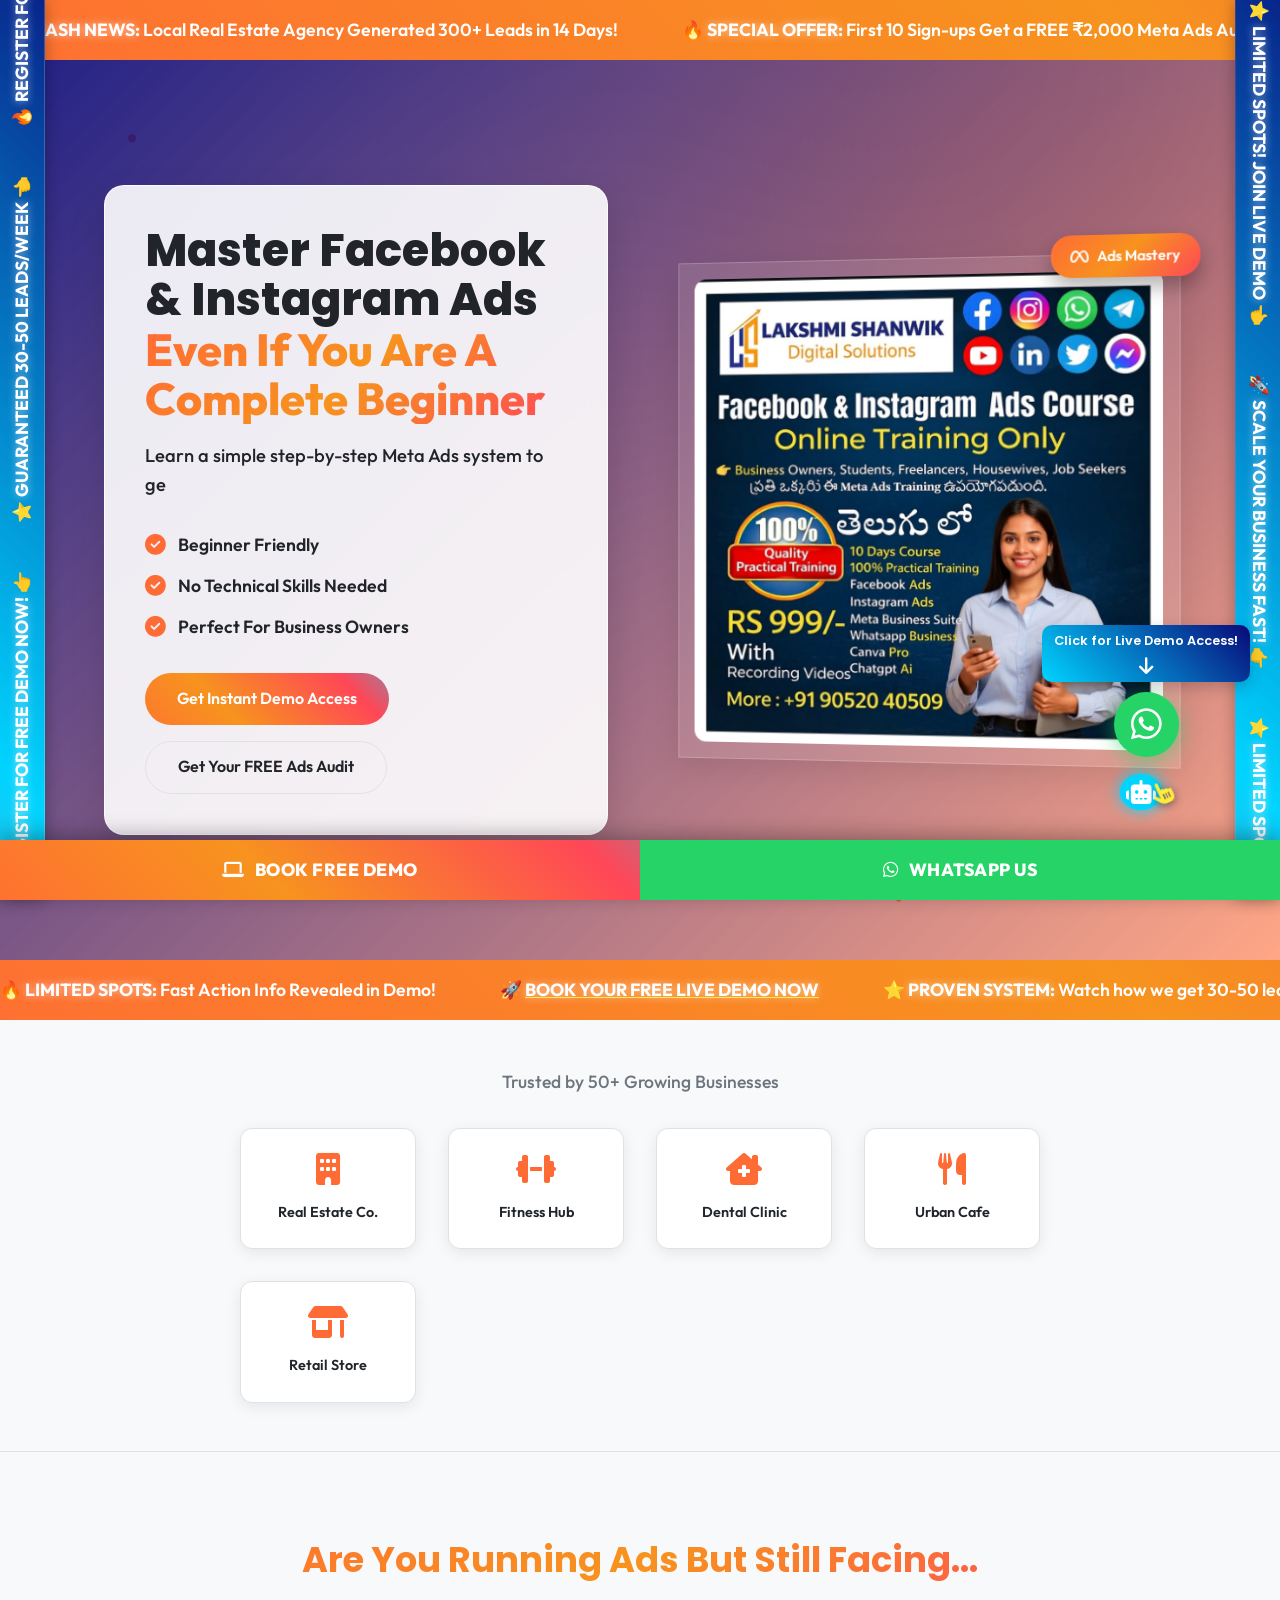
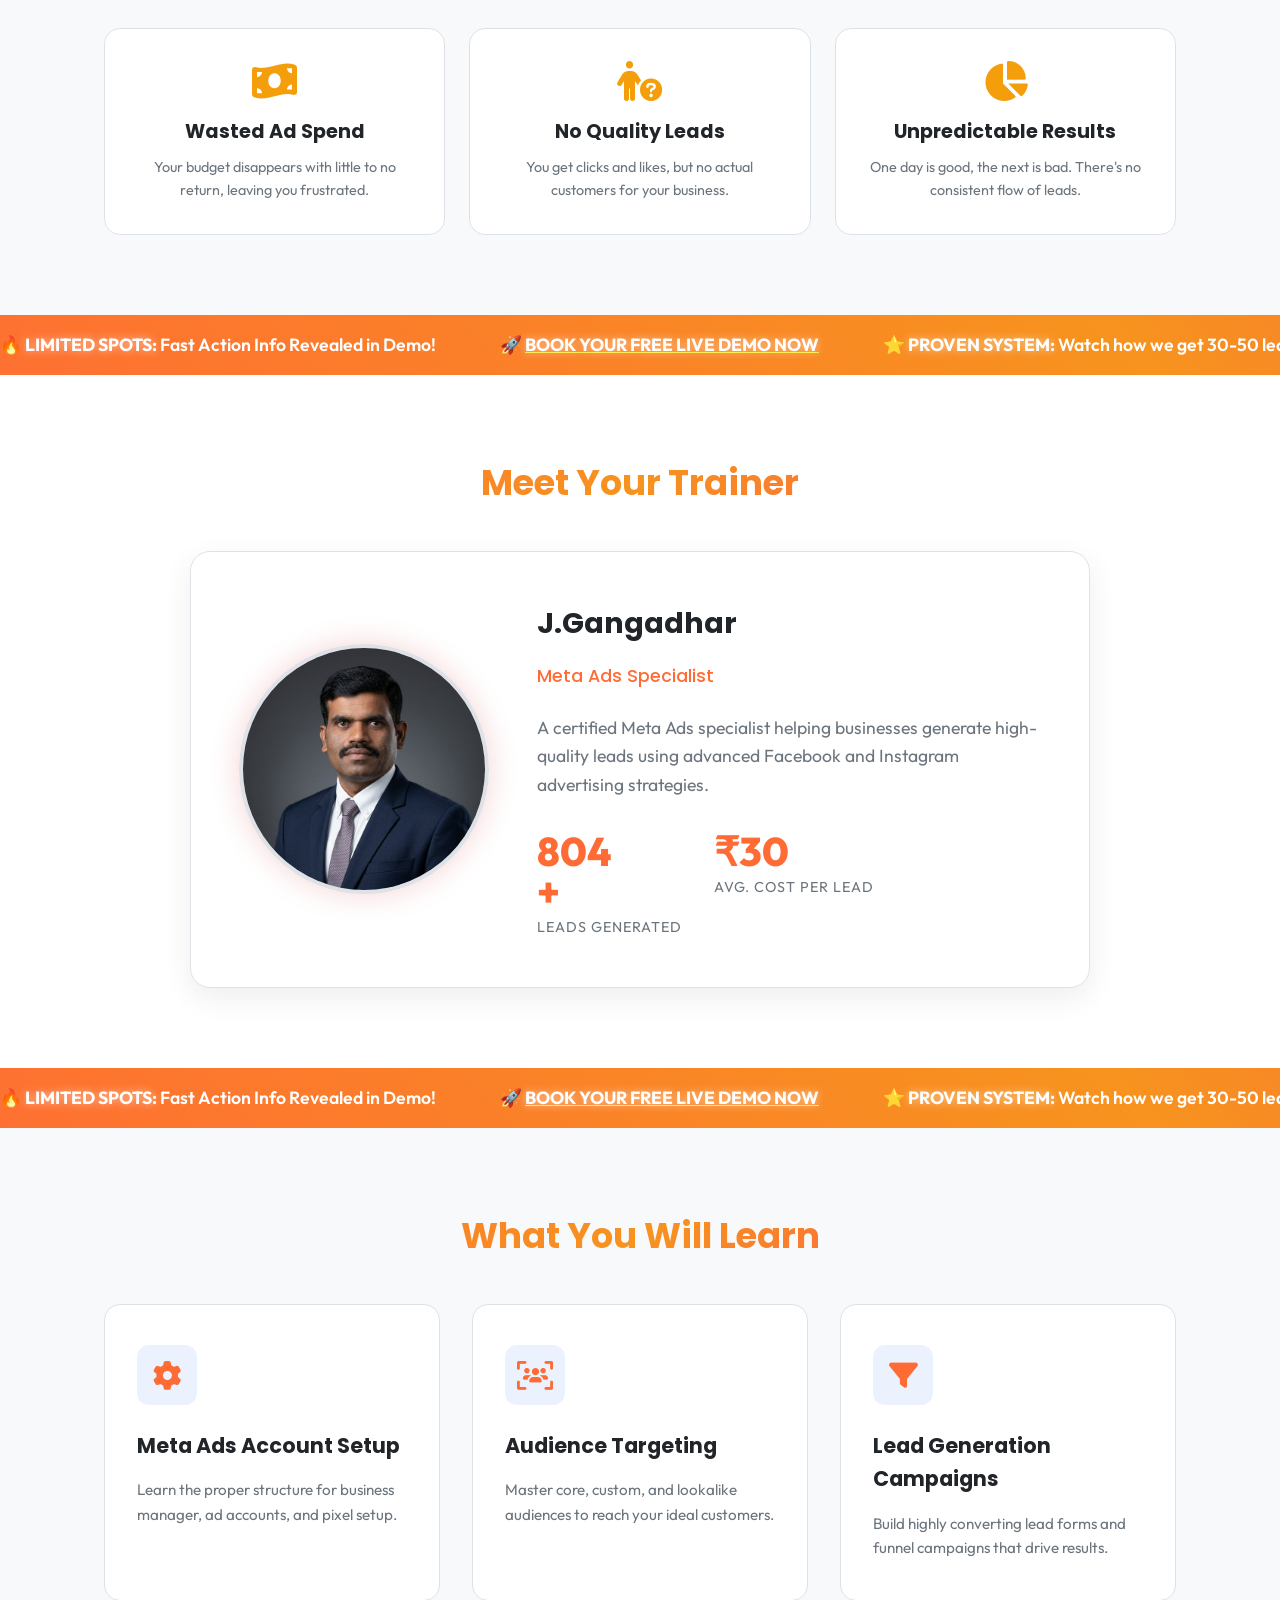
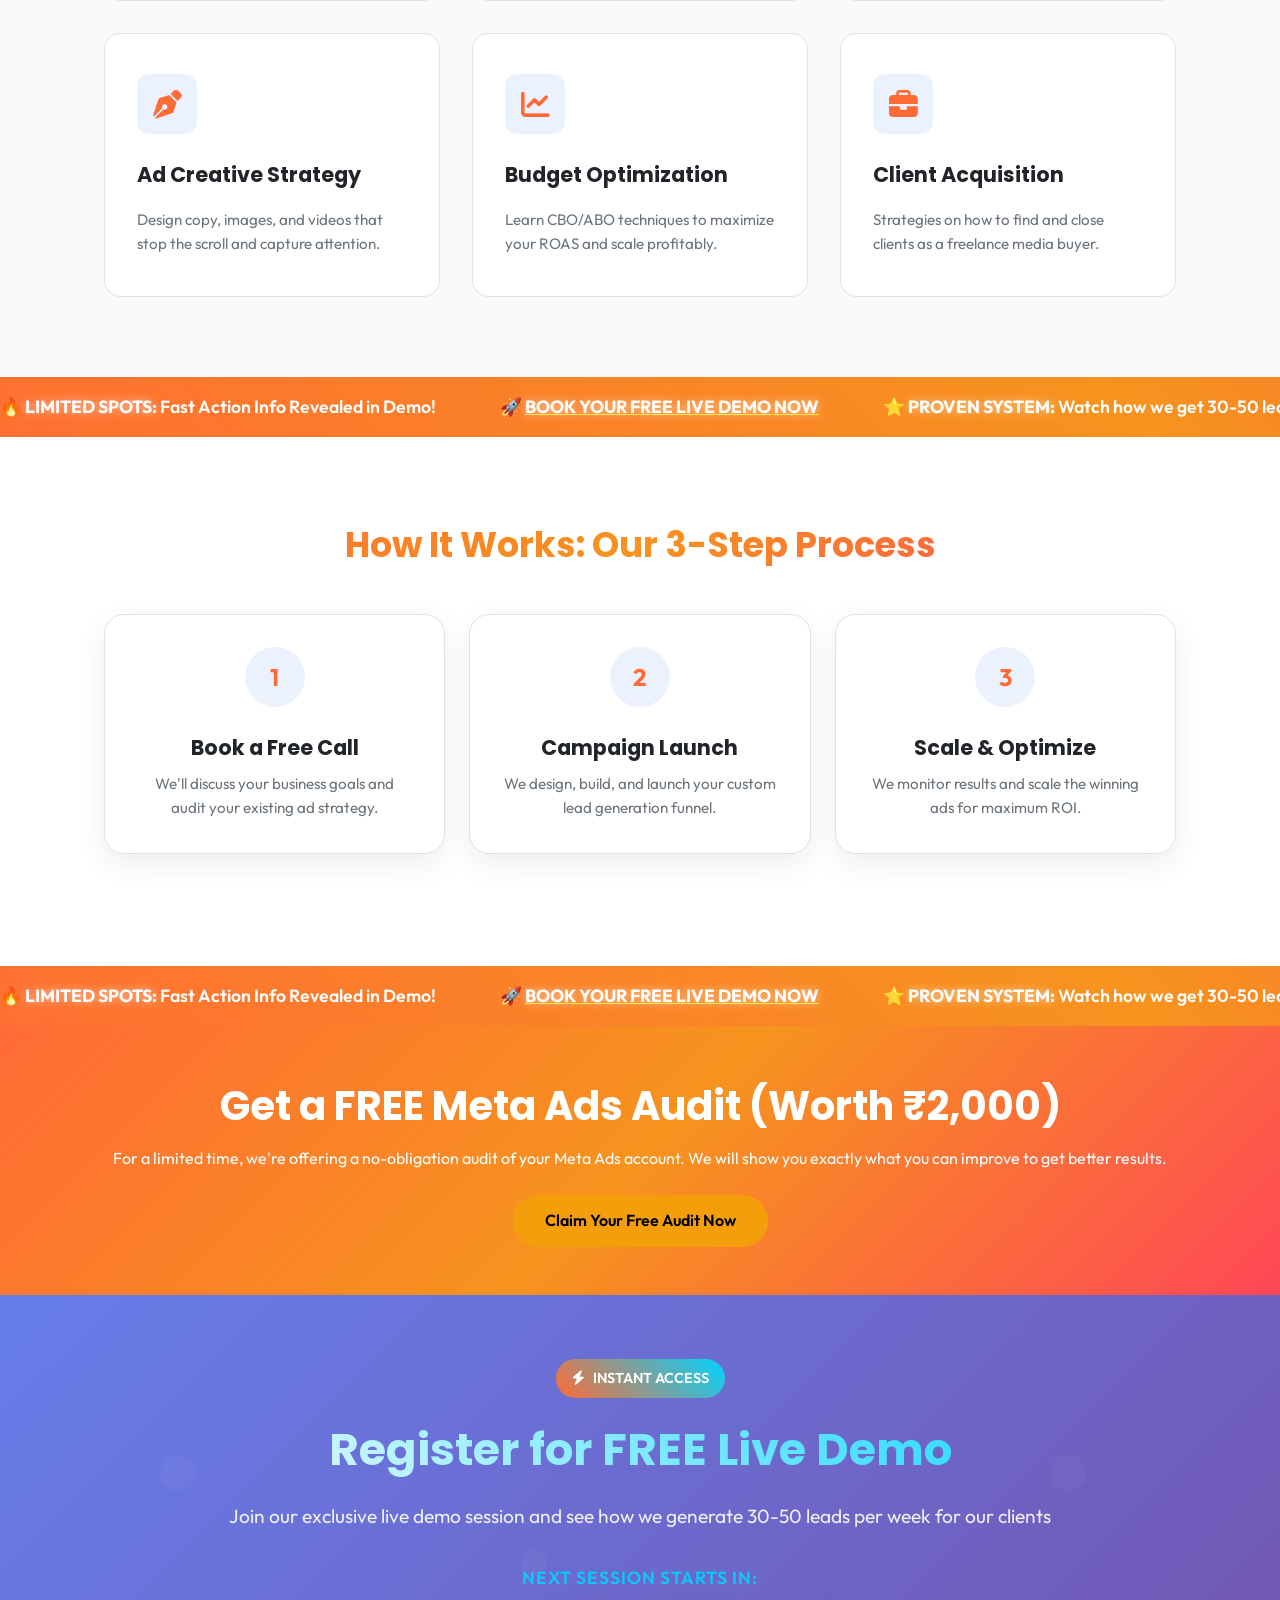
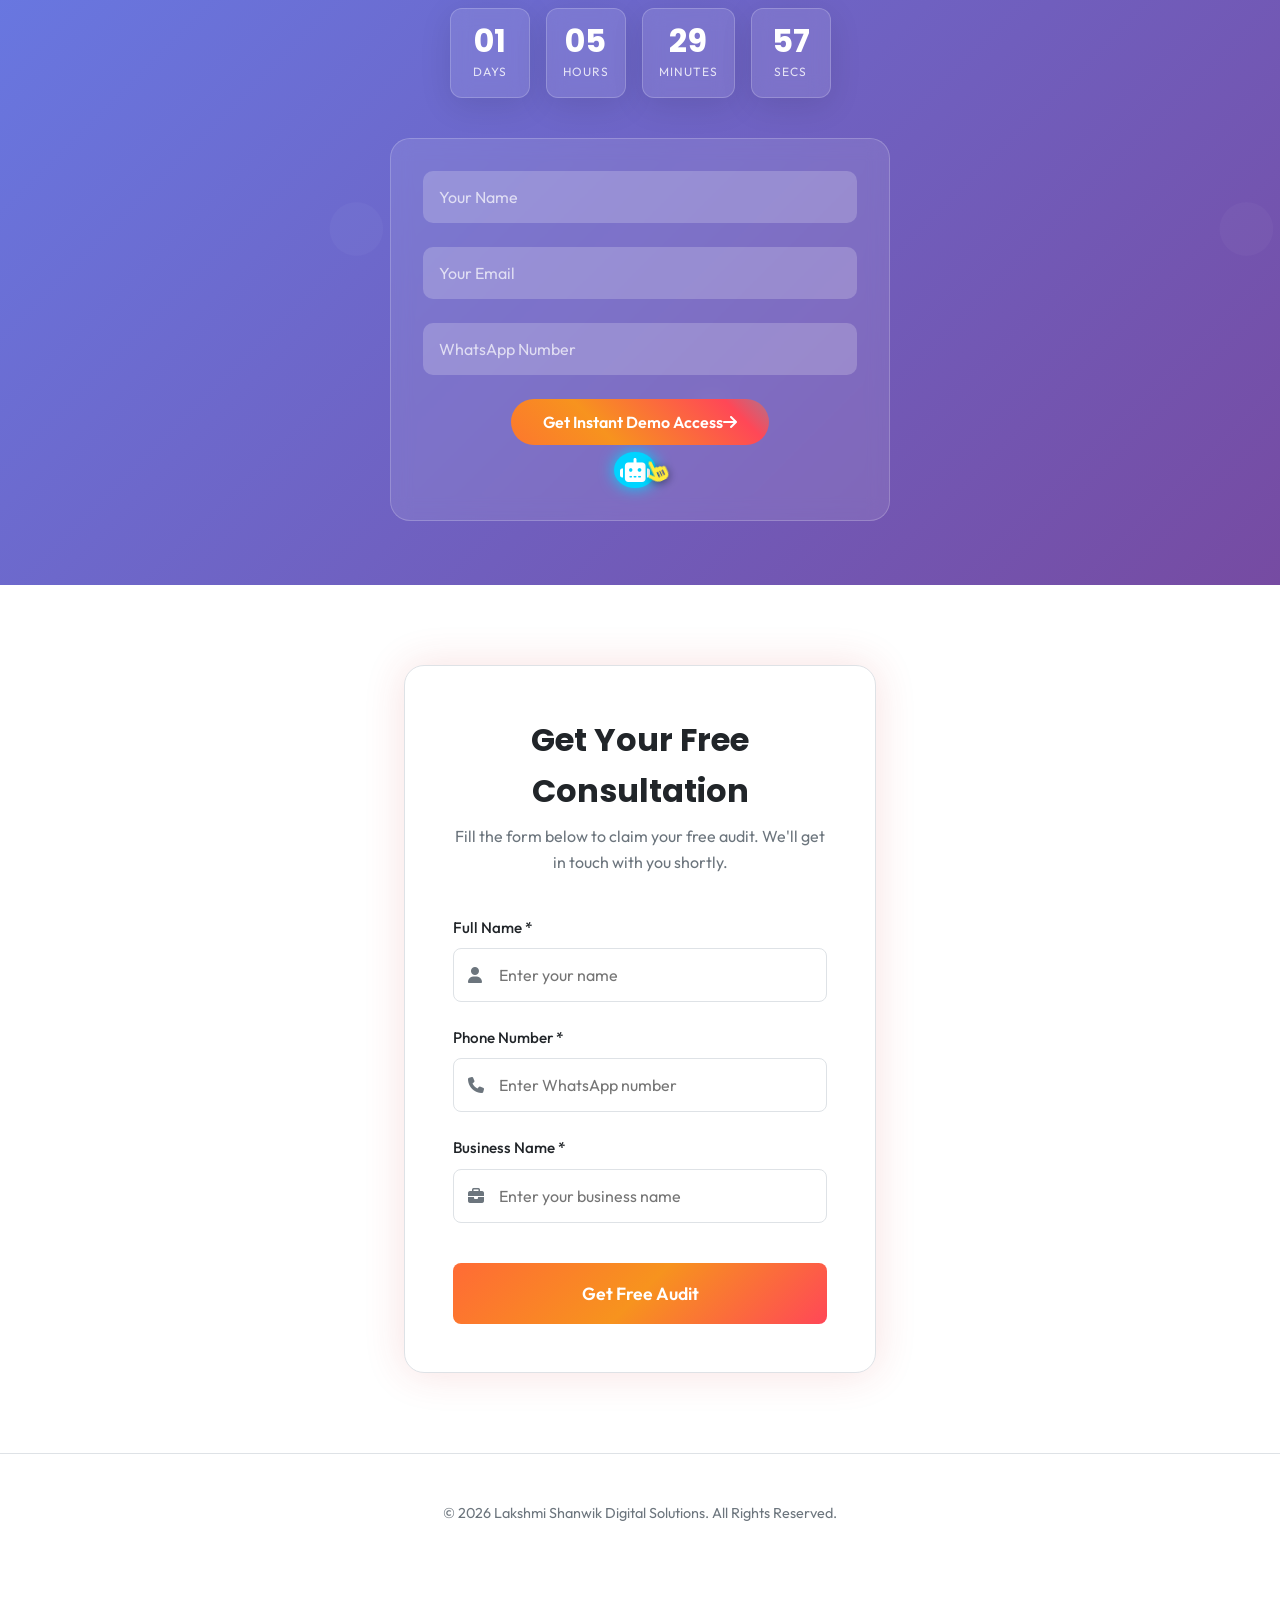
<file: index.html>
<!DOCTYPE html>
<html lang="en">
<head>
    <meta charset="UTF-8">
    <meta name="viewport" content="width=device-width, initial-scale=1.0">
    <title>Meta Ads Training - Lakshmi Shanwik Digital Solutions</title>
    <meta name="description" content="Master Facebook and Instagram ads from scratch and learn how to generate leads for businesses.">
    <!-- Google Fonts -->
    <link rel="preconnect" href="https://fonts.googleapis.com">
    <link rel="preconnect" href="https://fonts.gstatic.com" crossorigin>
    <link href="https://fonts.googleapis.com/css2?family=Outfit:wght@300;400;500;600;700;800&family=Poppins:wght@500;600;700;800;900&display=swap" rel="stylesheet">
    <!-- Font Awesome -->
    <link rel="stylesheet" href="https://cdnjs.cloudflare.com/ajax/libs/font-awesome/6.4.0/css/all.min.css">
    <!-- Custom CSS -->
    <link rel="stylesheet" href="css/style.css?v=1.1">
    <!-- AOS CSS -->
    <link href="https://unpkg.com/aos@2.3.1/dist/aos.css" rel="stylesheet">
</head>
<body>
    <!-- Energy Particles Background -->
    <div class="energy-particles">
        <div class="particle"></div>
        <div class="particle"></div>
        <div class="particle"></div>
        <div class="particle"></div>
        <div class="particle"></div>
    </div>

    <!-- Left Side Demo Banner -->
    <a href="#demo" class="side-banner side-banner-left">
        <div class="side-banner-wrapper">
            <div class="side-scrolling-content-horizontal">
                <span class="ticker-item">🔥 <strong>REGISTER FOR FREE DEMO NOW!</strong> 👉</span>
                <span class="ticker-item">⭐ <strong>GUARANTEED 30-50 LEADS/WEEK</strong> 👈</span>
                <span class="ticker-item">🔥 <strong>REGISTER FOR FREE DEMO NOW!</strong> 👉</span>
                <span class="ticker-item">⭐ <strong>GUARANTEED 30-50 LEADS/WEEK</strong> 👈</span>
                <!-- Duplicated for continuous seamless loop -->
                <span class="ticker-item">🔥 <strong>REGISTER FOR FREE DEMO NOW!</strong> 👉</span>
                <span class="ticker-item">⭐ <strong>GUARANTEED 30-50 LEADS/WEEK</strong> 👈</span>
                <span class="ticker-item">🔥 <strong>REGISTER FOR FREE DEMO NOW!</strong> 👉</span>
                <span class="ticker-item">⭐ <strong>GUARANTEED 30-50 LEADS/WEEK</strong> 👈</span>
            </div>
        </div>
    </a>

    <!-- Right Side Demo Banner -->
    <a href="#demo" class="side-banner side-banner-right">
        <div class="side-banner-wrapper">
            <div class="side-scrolling-content-horizontal">
                <span class="ticker-item">⭐ <strong>LIMITED SPOTS! JOIN LIVE DEMO</strong> 👈</span>
                <span class="ticker-item">🚀 <strong>SCALE YOUR BUSINESS FAST!</strong> 👉</span>
                <span class="ticker-item">⭐ <strong>LIMITED SPOTS! JOIN LIVE DEMO</strong> 👈</span>
                <span class="ticker-item">🚀 <strong>SCALE YOUR BUSINESS FAST!</strong> 👉</span>
                <!-- Duplicated for continuous seamless loop -->
                <span class="ticker-item">⭐ <strong>LIMITED SPOTS! JOIN LIVE DEMO</strong> 👈</span>
                <span class="ticker-item">🚀 <strong>SCALE YOUR BUSINESS FAST!</strong> 👉</span>
                <span class="ticker-item">⭐ <strong>LIMITED SPOTS! JOIN LIVE DEMO</strong> 👈</span>
                <span class="ticker-item">🚀 <strong>SCALE YOUR BUSINESS FAST!</strong> 👉</span>
            </div>
        </div>
    </a>

    <!-- Scrolling Information Banner -->
    <div class="scrolling-banner">
        <div class="ticker-wrapper">
            <div class="scrolling-content">
                <span class="ticker-item">🚨 <strong>FLASH NEWS:</strong> Local Real Estate Agency Generated 300+ Leads in 14 Days!</span>
                <span class="ticker-item">🔥 <strong>SPECIAL OFFER:</strong> First 10 Sign-ups Get a FREE ₹2,000 Meta Ads Audit!</span>
                <span class="ticker-item">📈 <strong>TRENDING:</strong> Stop Wasting Ad Spend! Learn Our Secret 3-Step Lead Funnel Today!</span>
                <span class="ticker-item">⭐ <strong>SUCCESS:</strong> Gym Owner Drops Cost Per Lead to ₹30 Using Our Exact Templates!</span>
                
                <!-- Duplicated for continuous seamless loop -->
                <span class="ticker-item">🚨 <strong>FLASH NEWS:</strong> Local Real Estate Agency Generated 300+ Leads in 14 Days!</span>
                <span class="ticker-item">🔥 <strong>SPECIAL OFFER:</strong> First 10 Sign-ups Get a FREE ₹2,000 Meta Ads Audit!</span>
                <span class="ticker-item">📈 <strong>TRENDING:</strong> Stop Wasting Ad Spend! Learn Our Secret 3-Step Lead Funnel Today!</span>
                <span class="ticker-item">⭐ <strong>SUCCESS:</strong> Gym Owner Drops Cost Per Lead to ₹30 Using Our Exact Templates!</span>
            </div>
        </div>
    </div>
    <!-- Hero Section -->
    <section class="hero">
        <div class="container hero-grid">
            <div class="hero-content" data-aos="fade-right" data-aos-duration="1000">
                <div class="hero-text-card">
                    <h1 class="headline">Master Facebook & Instagram Ads <span class="highlight-text">Even If You Are A Complete Beginner</span></h1>
                    <p class="subheadline">Learn a simple step-by-step Meta Ads system to generate leads, customers and sales without wasting money on ads.</p>
                    <ul class="hero-features">
                        <li><i class="fa-solid fa-check-circle"></i> Beginner Friendly</li>
                        <li><i class="fa-solid fa-check-circle"></i> No Technical Skills Needed</li>
                        <li><i class="fa-solid fa-check-circle"></i> Perfect For Business Owners</li>
                    </ul>
                    <div class="hero-actions">
                        <a href="#demo" class="btn btn-energy jazzy-element">Get Instant Demo Access</a>
                        <a href="#enroll" class="btn btn-outline btn-subtle-pulse">Get Your FREE Ads Audit</a>
                    </div>
                </div>
            </div>
            <div class="hero-visual" data-aos="fade-left" data-aos-duration="1000" data-aos-delay="200">
                <div class="glass-card image-wrapper">
                    <!-- Replace with user's course banner image -->
                    <img src="images/course.jpg.jpeg" alt="Meta Ads Course Preview" onerror="this.src='https://images.unsplash.com/photo-1611162617474-5b21e879e113?ixlib=rb-4.0.3&auto=format&fit=crop&w=600&q=80'">
                    <div class="floating-badge top-right">
                        <i class="fa-brands fa-meta"></i> Ads Mastery
                    </div>
                </div>
            </div>
        </div>
    </section>

    <!-- Divider Scrolling Banner -->
    <div class="scrolling-banner">
        <div class="ticker-wrapper">
            <div class="scrolling-content">
                <span class="ticker-item">🔥 <strong>LIMITED SPOTS:</strong> Fast Action Info Revealed in Demo!</span>
                <span class="ticker-item">🚀 <a href="#demo" style="color: #ffeb3b; text-decoration: underline;"><strong>BOOK YOUR FREE LIVE DEMO NOW</strong></a></span>
                <span class="ticker-item">⭐ <strong>PROVEN SYSTEM:</strong> Watch how we get 30-50 leads per week!</span>
                <!-- Duplicated for continuous loop -->
                <span class="ticker-item">🔥 <strong>LIMITED SPOTS:</strong> Fast Action Info Revealed in Demo!</span>
                <span class="ticker-item">🚀 <a href="#demo" style="color: #ffeb3b; text-decoration: underline;"><strong>BOOK YOUR FREE LIVE DEMO NOW</strong></a></span>
                <span class="ticker-item">⭐ <strong>PROVEN SYSTEM:</strong> Watch how we get 30-50 leads per week!</span>
            </div>
        </div>
    </div>

    <!-- Client Logos Section -->
    <section class="client-logos">
        <div class="container text-center">
            <p class="trusted-text">Trusted by 50+ Growing Businesses</p>
            <div class="logo-grid">
                <div class="client-logo jazzy-element">
                    <i class="fa-solid fa-building"></i> 
                    <span>Real Estate Co.</span>
                </div>
                <div class="client-logo jazzy-element">
                    <i class="fa-solid fa-dumbbell"></i> 
                    <span>Fitness Hub</span>
                </div>
                <div class="client-logo jazzy-element">
                    <i class="fa-solid fa-house-chimney-medical"></i> 
                    <span>Dental Clinic</span>
                </div>
                <div class="client-logo jazzy-element">
                    <i class="fa-solid fa-utensils"></i> 
                    <span>Urban Cafe</span>
                </div>
                <div class="client-logo jazzy-element">
                    <i class="fa-solid fa-shop"></i> 
                    <span>Retail Store</span>
                </div>
            </div>
        </div>
    </section>

    <!-- Problem Section -->
    <section id="problem" class="problem-section section bg-darker">
        <div class="container">
            <h2 class="section-title" data-aos="fade-up">Are You Running Ads But Still Facing...</h2>
            <div class="audience-grid">
                <div class="audience-card">
                    <i class="fa-solid fa-money-bill-wave"></i>
                    <h3>Wasted Ad Spend</h3>
                    <p>Your budget disappears with little to no return, leaving you frustrated.</p>
                </div>
                <div class="audience-card">
                    <i class="fa-solid fa-person-circle-question"></i>
                    <h3>No Quality Leads</h3>
                    <p>You get clicks and likes, but no actual customers for your business.</p>
                </div>
                <div class="audience-card">
                    <i class="fa-solid fa-chart-pie"></i>
                    <h3>Unpredictable Results</h3>
                    <p>One day is good, the next is bad. There's no consistent flow of leads.</p>
                </div>
            </div>
        </div>
    </section>

    <!-- Divider Scrolling Banner -->
    <div class="scrolling-banner">
        <div class="ticker-wrapper">
            <div class="scrolling-content">
                <span class="ticker-item">🔥 <strong>LIMITED SPOTS:</strong> Fast Action Info Revealed in Demo!</span>
                <span class="ticker-item">🚀 <a href="#demo" style="color: #ffeb3b; text-decoration: underline;"><strong>BOOK YOUR FREE LIVE DEMO NOW</strong></a></span>
                <span class="ticker-item">⭐ <strong>PROVEN SYSTEM:</strong> Watch how we get 30-50 leads per week!</span>
                <!-- Duplicated for continuous loop -->
                <span class="ticker-item">🔥 <strong>LIMITED SPOTS:</strong> Fast Action Info Revealed in Demo!</span>
                <span class="ticker-item">🚀 <a href="#demo" style="color: #ffeb3b; text-decoration: underline;"><strong>BOOK YOUR FREE LIVE DEMO NOW</strong></a></span>
                <span class="ticker-item">⭐ <strong>PROVEN SYSTEM:</strong> Watch how we get 30-50 leads per week!</span>
            </div>
        </div>
    </div>

    <!-- Results / Proof Section -->
    <section class="trainer section" id="results">
        <div class="container">
            <h2 class="section-title" data-aos="fade-up">Meet Your Trainer</h2>
            <div class="trainer-card glass-panel" data-aos="fade-up" data-aos-delay="100">
                <div class="trainer-image">
                    <img src="images/trainer.png.jpg" alt="Trainer" onerror="this.src='https://images.unsplash.com/photo-1560250097-0b93528c311a?ixlib=rb-4.0.3&auto=format&fit=crop&w=300&q=80'">
                </div>
                <div class="trainer-info">
                    <h3 class="trainer-name">J.Gangadhar</h3>
                    <h4 class="text-accent mb-3" style="font-size: 1.1rem; font-weight: 500;">Meta Ads Specialist</h4>
                    <p class="trainer-desc">A certified Meta Ads specialist helping businesses generate high-quality leads using advanced Facebook and Instagram advertising strategies.</p>
                    <div class="stats-grid">
                         <div class="stat-item">
                            <span class="stat-number count-up" data-target="1200">0</span><span class="stat-number">+</span>
                            <span class="stat-label">Leads Generated</span>
                        </div>
                        <div class="stat-item">
                            <span class="stat-number">₹<span class="count-up" data-target="30">0</span></span>
                            <span class="stat-label">Avg. Cost Per Lead</span>
                        </div>
                    </div>
                </div>
            </div>
        </div>
    </section>

    <!-- Divider Scrolling Banner -->
    <div class="scrolling-banner">
        <div class="ticker-wrapper">
            <div class="scrolling-content">
                <span class="ticker-item">🔥 <strong>LIMITED SPOTS:</strong> Fast Action Info Revealed in Demo!</span>
                <span class="ticker-item">🚀 <a href="#demo" style="color: #ffeb3b; text-decoration: underline;"><strong>BOOK YOUR FREE LIVE DEMO NOW</strong></a></span>
                <span class="ticker-item">⭐ <strong>PROVEN SYSTEM:</strong> Watch how we get 30-50 leads per week!</span>
                <!-- Duplicated for continuous loop -->
                <span class="ticker-item">🔥 <strong>LIMITED SPOTS:</strong> Fast Action Info Revealed in Demo!</span>
                <span class="ticker-item">🚀 <a href="#demo" style="color: #ffeb3b; text-decoration: underline;"><strong>BOOK YOUR FREE LIVE DEMO NOW</strong></a></span>
                <span class="ticker-item">⭐ <strong>PROVEN SYSTEM:</strong> Watch how we get 30-50 leads per week!</span>
            </div>
        </div>
    </div>

    <!-- Solution Section -->
    <section class="learning section bg-darker" id="solution">
        <div class="container">
            <h2 class="section-title" data-aos="fade-up">What You Will Learn</h2>
            <div class="courses-grid">
                <div class="learning-card">
                    <div class="icon-box"><i class="fa-solid fa-gear"></i></div>
                    <h3>Meta Ads Account Setup</h3>
                    <p>Learn the proper structure for business manager, ad accounts, and pixel setup.</p>
                </div>
                <div class="learning-card">
                    <div class="icon-box"><i class="fa-solid fa-users-viewfinder"></i></div>
                    <h3>Audience Targeting</h3>
                    <p>Master core, custom, and lookalike audiences to reach your ideal customers.</p>
                </div>
                <div class="learning-card">
                    <div class="icon-box"><i class="fa-solid fa-filter"></i></div>
                    <h3>Lead Generation Campaigns</h3>
                    <p>Build highly converting lead forms and funnel campaigns that drive results.</p>
                </div>
                <div class="learning-card">
                    <div class="icon-box"><i class="fa-solid fa-pen-nib"></i></div>
                    <h3>Ad Creative Strategy</h3>
                    <p>Design copy, images, and videos that stop the scroll and capture attention.</p>
                </div>
                <div class="learning-card">
                    <div class="icon-box"><i class="fa-solid fa-chart-line"></i></div>
                    <h3>Budget Optimization</h3>
                    <p>Learn CBO/ABO techniques to maximize your ROAS and scale profitably.</p>
                </div>
                <div class="learning-card">
                    <div class="icon-box"><i class="fa-solid fa-briefcase"></i></div>
                    <h3>Client Acquisition</h3>
                    <p>Strategies on how to find and close clients as a freelance media buyer.</p>
                </div>
            </div>
        </div>
    </section>

    <!-- Divider Scrolling Banner -->
    <div class="scrolling-banner">
        <div class="ticker-wrapper">
            <div class="scrolling-content">
                <span class="ticker-item">🔥 <strong>LIMITED SPOTS:</strong> Fast Action Info Revealed in Demo!</span>
                <span class="ticker-item">🚀 <a href="#demo" style="color: #ffeb3b; text-decoration: underline;"><strong>BOOK YOUR FREE LIVE DEMO NOW</strong></a></span>
                <span class="ticker-item">⭐ <strong>PROVEN SYSTEM:</strong> Watch how we get 30-50 leads per week!</span>
                <!-- Duplicated for continuous loop -->
                <span class="ticker-item">🔥 <strong>LIMITED SPOTS:</strong> Fast Action Info Revealed in Demo!</span>
                <span class="ticker-item">🚀 <a href="#demo" style="color: #ffeb3b; text-decoration: underline;"><strong>BOOK YOUR FREE LIVE DEMO NOW</strong></a></span>
                <span class="ticker-item">⭐ <strong>PROVEN SYSTEM:</strong> Watch how we get 30-50 leads per week!</span>
            </div>
        </div>
    </div>

    <!-- Process Section -->
    <section id="process" class="course-details section">
        <div class="container">
            <h2 class="section-title" data-aos="fade-up">How It Works: Our 3-Step Process</h2>
            <div class="details-grid">
                <div class="detail-card glass-panel">
                    <div class="detail-icon">1</div>
                    <h3>Book a Free Call</h3>
                    <p>We'll discuss your business goals and audit your existing ad strategy.</p>
                </div>
                <div class="detail-card glass-panel">
                    <div class="detail-icon">2</div>
                    <h3>Campaign Launch</h3>
                    <p>We design, build, and launch your custom lead generation funnel.</p>
                </div>
                <div class="detail-card glass-panel">
                    <div class="detail-icon">3</div>
                    <h3>Scale & Optimize</h3>
                    <p>We monitor results and scale the winning ads for maximum ROI.</p>
                </div>
            </div>
        </div>
    </section>

    <!-- Divider Scrolling Banner -->
    <div class="scrolling-banner">
        <div class="ticker-wrapper">
            <div class="scrolling-content">
                <span class="ticker-item">🔥 <strong>LIMITED SPOTS:</strong> Fast Action Info Revealed in Demo!</span>
                <span class="ticker-item">🚀 <a href="#demo" style="color: #ffeb3b; text-decoration: underline;"><strong>BOOK YOUR FREE LIVE DEMO NOW</strong></a></span>
                <span class="ticker-item">⭐ <strong>PROVEN SYSTEM:</strong> Watch how we get 30-50 leads per week!</span>
                <!-- Duplicated for continuous loop -->
                <span class="ticker-item">🔥 <strong>LIMITED SPOTS:</strong> Fast Action Info Revealed in Demo!</span>
                <span class="ticker-item">🚀 <a href="#demo" style="color: #ffeb3b; text-decoration: underline;"><strong>BOOK YOUR FREE LIVE DEMO NOW</strong></a></span>
                <span class="ticker-item">⭐ <strong>PROVEN SYSTEM:</strong> Watch how we get 30-50 leads per week!</span>
            </div>
        </div>
    </div>

    <!-- Offer Section -->
    <section class="urgency" id="offer">
        <div class="container urgency-content text-center">
            <h2>Get a FREE Meta Ads Audit (Worth ₹2,000)</h2>
            <p>For a limited time, we're offering a no-obligation audit of your Meta Ads account. We will show you exactly what you can improve to get better results.</p>
            <a href="#enroll" class="btn btn-warning mt-4 pulse-btn">Claim Your Free Audit Now</a>
        </div>
    </section>

    <!-- Demo Registration Section -->
    <section class="demo-section" id="demo">
        <div class="container demo-content">
            <div class="instant-access">
                <i class="fa-solid fa-zap"></i>
                <span>INSTANT ACCESS</span>
            </div>
            <h2>Register for FREE Live Demo</h2>
            <p>Join our exclusive live demo session and see how we generate 30-50 leads per week for our clients</p>
            
            <div class="countdown-wrapper">
                <p class="countdown-title">Next Session Starts In:</p>
                <div class="countdown-timer" id="demoCountdown">
                    <div class="time-box"><span id="days">00</span><small>Days</small></div>
                    <div class="time-box"><span id="hours">00</span><small>Hours</small></div>
                    <div class="time-box"><span id="minutes">00</span><small>Minutes</small></div>
                    <div class="time-box"><span id="seconds">00</span><small>Secs</small></div>
                </div>
            </div>

            <form class="demo-form" id="demoForm">
                <div class="form-group">
                    <input type="text" id="demoName" name="demoName" placeholder="Your Name" required>
                </div>
                <div class="form-group">
                    <input type="email" id="demoEmail" name="demoEmail" placeholder="Your Email" required>
                </div>
                <div class="form-group">
                    <input type="tel" id="demoPhone" name="demoPhone" placeholder="WhatsApp Number" required>
                </div>
                <div style="position: relative;">
                    <button type="submit" class="btn btn-energy w-100">
                        <span>Get Instant Demo Access</span>
                        <i class="fa-solid fa-arrow-right"></i>
                    </button>
                    <div class="ai-avatar-pointer demo-pointer">
                        <i class="fa-solid fa-robot ai-icon"></i>
                        <i class="fa-solid fa-hand-pointer click-icon"></i>
                    </div>
                </div>
            </form>
        </div>
    </section>

    <!-- Enrollment Form Section -->
    <section id="enroll" class="lead-capture section">
        <div class="container form-container">
            <div class="form-wrapper glass-panel shadow-glow" data-aos="flip-up" data-aos-duration="1000">
                <h2 class="form-title">Get Your Free Consultation</h2>
                <p class="form-subtitle">Fill the form below to claim your free audit. We'll get in touch with you shortly.</p>
                
                <form id="enrollmentForm" class="meta-form">
                    <div class="form-group">
                        <label for="name">Full Name *</label>
                        <div class="input-wrapper">
                            <i class="fa-solid fa-user"></i>
                            <input type="text" id="name" name="name" required placeholder="Enter your name">
                        </div>
                    </div>
                    
                    <div class="form-group">
                        <label for="phone">Phone Number *</label>
                        <div class="input-wrapper">
                            <i class="fa-solid fa-phone"></i>
                            <input type="tel" id="phone" name="phone" required placeholder="Enter WhatsApp number">
                        </div>
                    </div>
                    
                    <div class="form-group">
                        <label for="business">Business Name *</label>
                        <div class="input-wrapper">
                            <i class="fa-solid fa-briefcase"></i>
                            <input type="text" id="business" name="business" required placeholder="Enter your business name">
                        </div>
                    </div>
                    
                    <button type="submit" class="btn btn-submit w-100" id="submitBtn">
                        <span class="btn-text">Get Free Audit</span>
                        <div class="loader" style="display: none;"></div>
                    </button>
                    
                    <div id="formMessage" class="form-message" style="display: none;">
                        <i class="fa-solid fa-circle-check"></i> Thank you, <span id="userNameDisplay">there</span>! We've received your request. Redirecting you to WhatsApp to connect...
                    </div>
                </form>
            </div>
        </div>
    </section>

    <!-- Floating WhatsApp Button -->
    <div class="whatsapp-float-container">
        <div class="whatsapp-tooltip">
            Click for Live Demo Access!
            <i class="fa-solid fa-arrow-down"></i>
        </div>
        <a href="https://chat.whatsapp.com/JXhXj6n6nQa6kiMvJtf6Cg" target="_blank" class="whatsapp-float">
            <i class="fa-brands fa-whatsapp"></i>
        </a>
        <div class="ai-avatar-pointer wa-pointer">
            <i class="fa-solid fa-robot ai-icon"></i>
            <i class="fa-solid fa-hand-pointer click-icon"></i>
        </div>
    </div>

    <!-- Sticky Action Bar (Ensures they ALWAYS see the CTA) -->
    <div class="sticky-action-bar">
        <a href="#demo" class="action-btn demo-action">
            <i class="fa-solid fa-laptop"></i> Book Free Demo
        </a>
        <a href="https://chat.whatsapp.com/JXhXj6n6nQa6kiMvJtf6Cg" target="_blank" class="action-btn wa-action">
            <i class="fa-brands fa-whatsapp"></i> WhatsApp Us
        </a>
    </div>

    <!-- Exit Intent Modal (Triggers when they try to leave) -->
    <div class="lead-modal" id="leadModal">
        <div class="lead-modal-content glass-panel shadow-glow">
            <span class="close-modal" id="closeLeadModal">&times;</span>
            <div style="font-size: 3.5rem; color: #ffeb3b; margin-bottom: 10px; animation: jazzyBounce 2s infinite;"><i class="fa-solid fa-gift"></i></div>
            <h2 class="headline" style="font-size: 2.2rem; margin-bottom: 1rem;">Wait! Don't Leave Empty Handed</h2>
            <p class="subheadline" style="margin: 0 auto 2rem; max-width: 100%; color: var(--text-main);">Before you go, get our proven Meta Ads system and start generating 30-50 high-quality leads per week. Choose an option below!</p>
            <div style="display: flex; flex-direction: column; gap: 1rem;">
                <a href="#demo" class="btn btn-energy w-100" id="modalDemoBtn" style="padding: 1.2rem; font-size: 1.2rem; border-radius: 12px;">
                    <i class="fa-solid fa-bolt" style="margin-right: 10px;"></i> Register For Free Demo
                </a>
                <a href="https://chat.whatsapp.com/JXhXj6n6nQa6kiMvJtf6Cg" target="_blank" class="btn w-100" style="padding: 1.2rem; font-size: 1.2rem; background: var(--whatsapp); color: white; border-radius: 12px; box-shadow: 0 5px 15px rgba(37, 211, 102, 0.4);">
                    <i class="fa-brands fa-whatsapp" style="margin-right: 10px; font-size: 1.4rem;"></i> Chat on WhatsApp
                </a>
            </div>
        </div>
    </div>

    <!-- Footer -->
    <footer class="footer">
        <div class="container text-center">
            <p>&copy; 2026 Lakshmi Shanwik Digital Solutions. All Rights Reserved.</p>
        </div>
    </footer>

    <!-- Scripts -->
    <script src="https://unpkg.com/aos@2.3.1/dist/aos.js"></script>
    <script src="js/script.js?v=2"></script>
</body>
</html>
</file>
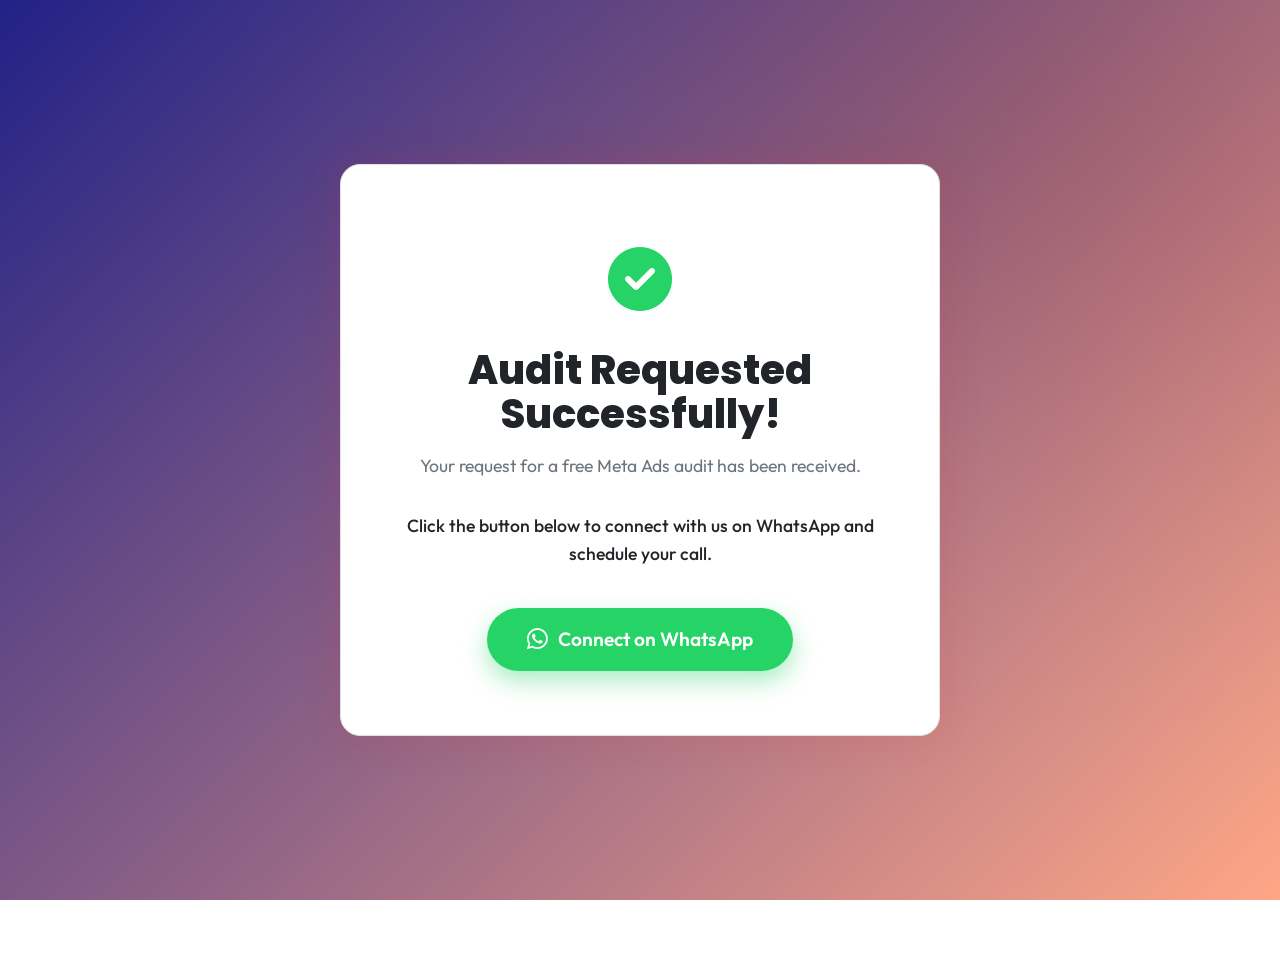
<file: thankyou.html>
<!DOCTYPE html>
<html lang="en">
<head>
    <meta charset="UTF-8">
    <meta name="viewport" content="width=device-width, initial-scale=1.0">
    <title>Thank You - Lakshmi Shanwik Digital Solutions</title>
    <!-- Google Fonts -->
    <link rel="preconnect" href="https://fonts.googleapis.com">
    <link rel="preconnect" href="https://fonts.gstatic.com" crossorigin>
    <link href="https://fonts.googleapis.com/css2?family=Outfit:wght@300;400;500;600;700;800&family=Poppins:wght@500;600;700;800;900&display=swap" rel="stylesheet">
    <!-- Font Awesome -->
    <link rel="stylesheet" href="https://cdnjs.cloudflare.com/ajax/libs/font-awesome/6.4.0/css/all.min.css">
    <!-- Custom CSS -->
    <link rel="stylesheet" href="css/style.css?v=1.1">
</head>
<body>
    <section class="hero bg-darker" style="justify-content: center;">
        <div class="container text-center">
            <div class="glass-panel shadow-glow" style="max-width: 600px; margin: 0 auto; padding: 4rem 2rem;">
                <div style="font-size: 4rem; color: var(--whatsapp); margin-bottom: 1rem;">
                    <i class="fa-solid fa-circle-check"></i>
                </div>
                <h1 class="headline" style="font-size: 2.5rem; margin-bottom: 1rem;">Audit Requested Successfully!</h1>
                <p class="subheadline" style="margin: 0 auto 2rem; max-width: 100%;">Your request for a free Meta Ads audit has been received.</p>
                <p style="margin-bottom: 2.5rem; color: var(--text-main); font-weight: 500; font-size: 1.1rem;">Click the button below to connect with us on WhatsApp and schedule your call.</p>
                <a href="https://wa.me/919052040509?text=Hi!%20I'm%20interested%20in%20the%20free%20Meta%20Ads%20audit." class="btn" style="background-color: var(--whatsapp); color: white; font-size: 1.2rem; padding: 1rem 2.5rem; box-shadow: 0 10px 25px rgba(37, 211, 102, 0.4);">
                    <i class="fa-brands fa-whatsapp" style="margin-right: 10px; font-size: 1.5rem;"></i> Connect on WhatsApp
                </a>
            </div>
        </div>
    </section>
</body>
</html>
</file>
<file: css/style.css>
/* Reset & Variables */
:root {
    --bg-main: #ffffff;
    --bg-darker: #f8f9fa;
    --bg-card: #ffffff;
    --border-color: #dee2e6;
    --text-main: #212529;
    --text-muted: #6c757d;
    --accent: #ff6b35;
    --primary: #ff6b35;
    --secondary: #f7931e;
    --tertiary: #ff4757;
    --gradient-brand: linear-gradient(135deg, var(--accent) 0%, var(--secondary) 50%, var(--tertiary) 100%);
    --gradient-glow: linear-gradient(135deg, rgba(255, 107, 53, 0.4), rgba(247, 147, 30, 0.4), rgba(255, 71, 87, 0.4));
    --gradient-energy: linear-gradient(45deg, #ff6b35, #f7931e, #ff4757, #00d4ff, #090979);
    --warning: #f59e0b;
    --whatsapp: #25D366;
    --success: #00d4ff;
    --electric: #090979;
}

html {
    scroll-padding-top: 80px; /* Ensures anchor links offset perfectly and don't hug the top edge */
}

* {
    margin: 0;
    padding: 0;
    box-sizing: border-box;
    font-family: 'Outfit', sans-serif;
    scroll-behavior: smooth;
}

h1, h2, h3, h4, h5, h6, .headline, .section-title, .form-title {
    font-family: 'Poppins', sans-serif;
}

body {
    background-color: var(--bg-main);
    color: var(--text-main);
    line-height: 1.6;
    overflow-x: hidden;
    padding-bottom: 60px; /* Space for sticky action bar */
}

img {
    max-width: 100%;
    height: auto;
    display: block;
}

ul {
    list-style: none;
}

a {
    text-decoration: none;
    color: inherit;
}

.container {
    max-width: 1200px;
    margin: 0 auto;
    padding: 0 5%;
}

.section {
    padding: 5rem 0;
}

.bg-darker {
    background-color: var(--bg-darker);
}

.text-center {
    text-align: center;
}

.section-title {
    font-size: 2.2rem;
    font-weight: 700;
    margin-bottom: 2.5rem;
    text-align: center;
    background: var(--gradient-brand);
    -webkit-background-clip: text;
    background-clip: text;
    -webkit-text-fill-color: transparent;
}

/* Glassmorphism utilities */
.glass-panel {
    background: #ffffff;
    border: 1px solid var(--border-color);
    border-radius: 20px;
    box-shadow: 0 10px 30px rgba(0, 0, 0, 0.07);
}

.shadow-glow { box-shadow: 0 0 40px rgba(211, 47, 47, 0.15); }

/* Typography elements */
.text-accent {
    color: var(--accent);
}

.mt-4 { margin-top: 1.5rem; }

/* Buttons */
.btn {
    display: inline-flex;
    align-items: center;
    justify-content: center;
    padding: 0.8rem 2rem;
    border-radius: 50px;
    font-weight: 600;
    font-size: 1rem;
    cursor: pointer;
    transition: all 0.3s ease;
    border: none;
    outline: none;
}

.btn-primary {
    background-color: rgba(59, 130, 246, 0.1);
    color: var(--accent);
    border: 1px solid var(--accent);
}

.btn-primary:hover {
    background-color: var(--accent);
    color: #ffffff;
    box-shadow: 0 0 15px rgba(45, 196, 255, 0.4);
}

.btn-gradient {
    background: var(--gradient-brand);
    color: white;
}

.btn-gradient:hover {
    transform: translateY(-2px);
    box-shadow: 0 8px 25px rgba(211, 47, 47, 0.4);
}

.btn-outline {
    background: transparent;
    color: var(--text-main);
    border: 1px solid var(--border-color);
}

.btn-outline:hover {
    background: var(--bg-darker);
    border-color: var(--accent);
}

.btn-warning {
    background: var(--warning);
    color: #000;
}

.pulse-btn {
    animation: pulse 2s infinite;
}

@keyframes pulse {
    0% { transform: scale(1); box-shadow: 0 0 0 0 rgba(245, 158, 11, 0.7); }
    70% { transform: scale(1.05); box-shadow: 0 0 0 15px rgba(245, 158, 11, 0); }
    100% { transform: scale(1); box-shadow: 0 0 0 0 rgba(245, 158, 11, 0); }
}

/* Subtle Pulse for Outline Buttons */
.btn-subtle-pulse {
    animation: subtlePulse 2.5s infinite ease-in-out;
}

@keyframes subtlePulse {
    0%, 100% { transform: scale(1); border-color: var(--border-color); box-shadow: 0 0 0 0 rgba(255, 107, 53, 0); }
    50% { transform: scale(1.03); border-color: var(--accent); box-shadow: 0 0 15px rgba(255, 107, 53, 0.3); }
}

/* Click Press Effect - Simulates Real Physical Finger Press */
.btn:active, .whatsapp-float:active {
    transform: scale(0.92) translateY(4px) !important;
    box-shadow: inset 0 5px 10px rgba(0, 0, 0, 0.3), 0 0 0 transparent !important;
    filter: brightness(0.9) !important;
    transition: all 0.05s cubic-bezier(0.4, 0, 0.2, 1) !important;
}

.logo img {
    height: 45px;
    width: auto;
    object-fit: contain;
    border-radius: 4px;
}

.brand-name {
    font-size: 1rem;
    font-weight: 700;
    line-height: 1.1;
    color: var(--text-main);
    text-transform: uppercase;
    letter-spacing: 0.5px;
}

@media (max-width: 480px) {
    .brand-name {
        font-size: 0.8rem;
    }
}

/* Hero Section */
.hero {
    min-height: 100vh;
    display: flex;
    align-items: center;
    position: relative;
    overflow: hidden;
    /* High-Contrast Cinematic Parallax Background for Lead Generation */
    background: linear-gradient(135deg, rgba(9, 9, 121, 0.9) 0%, rgba(255, 107, 53, 0.6) 100%), url('https://images.unsplash.com/photo-1542744173-8e7e53415bb0?ixlib=rb-4.0.3&auto=format&fit=crop&w=2000&q=80') center/cover fixed;
}

.hero::before {
    content: '';
    position: absolute;
    top: -20%;
    right: -10%;
    width: 60%;
    height: 60%;
    background: var(--gradient-glow);
    filter: blur(150px);
    border-radius: 50%;
    z-index: -1;
}

.hero-grid {
    display: grid;
    grid-template-columns: 1fr 1fr;
    gap: 4rem;
    align-items: center;
}

.badge {
    display: inline-block;
    padding: 0.4rem 1rem;
    background: rgba(45, 196, 255, 0.1);
    color: var(--accent);
    border: 1px solid rgba(45, 196, 255, 0.2);
    border-radius: 30px;
    font-size: 0.85rem;
    font-weight: 600;
    margin-bottom: 1.5rem;
    letter-spacing: 0.5px;
    text-transform: uppercase;
}

.headline {
    font-size: 3.5rem;
    font-weight: 800;
    line-height: 1.1;
    margin-bottom: 1.5rem;
    color: var(--text-main);
}

.subheadline {
    font-size: 1.1rem;
    color: var(--text-muted);
    margin-bottom: 2rem;
    max-width: 90%;
}

.key-points {
    margin-bottom: 2.5rem;
}

.key-points li {
    font-size: 1.1rem;
    margin-bottom: 0.8rem;
    display: flex;
    align-items: center;
    gap: 10px;
}

.hero-text-card {
    background: rgba(255, 255, 255, 0.9);
    backdrop-filter: blur(15px);
    border: 1px solid rgba(255, 255, 255, 0.8);
    border-radius: 20px;
    padding: 2.5rem;
    box-shadow: 0 15px 35px rgba(0, 0, 0, 0.15);
    animation: cardGlow 4s ease-in-out infinite alternate;
}

@keyframes cardGlow {
    0% {
        box-shadow: 0 15px 35px rgba(0, 0, 0, 0.15), 0 0 15px rgba(255, 107, 53, 0.4);
        border-color: rgba(255, 107, 53, 0.4);
    }
    100% {
        box-shadow: 0 15px 35px rgba(0, 0, 0, 0.15), 0 0 30px rgba(0, 212, 255, 0.6);
        border-color: rgba(0, 212, 255, 0.5);
    }
}

.hero-text-card .headline {
    font-size: 2.8rem;
    margin-bottom: 1rem;
}

.highlight-text {
    background: var(--gradient-brand);
    -webkit-background-clip: text;
    background-clip: text;
    -webkit-text-fill-color: transparent;
    display: inline-block;
}

.hero-text-card .subheadline {
    font-size: 1.15rem;
    color: var(--text-main);
    font-weight: 500;
    max-width: 100%;
}

.hero-features {
    margin-bottom: 2rem;
    padding-left: 0;
}

.hero-features li {
    font-size: 1.1rem;
    font-weight: 600;
    margin-bottom: 0.8rem;
    display: flex;
    align-items: center;
    gap: 12px;
    opacity: 0;
    animation: slideUpFeature 0.6s ease-out forwards;
}

.hero-features li:nth-child(1) { animation-delay: 0.3s; }
.hero-features li:nth-child(2) { animation-delay: 0.5s; }
.hero-features li:nth-child(3) { animation-delay: 0.7s; }

@keyframes slideUpFeature {
    from {
        opacity: 0;
        transform: translateY(15px);
    }
    to {
        opacity: 1;
        transform: translateY(0);
    }
}

.hero-features li i {
    color: var(--accent);
    font-size: 1.3rem;
}

.hero-actions {
    display: flex;
    gap: 1rem;
    flex-wrap: wrap;
}

.image-wrapper {
    position: relative;
    padding: 1rem;
    transform: perspective(1000px) rotateY(-5deg);
    transition: transform 0.5s ease;
}

.image-wrapper:hover {
    transform: perspective(1000px) rotateY(0deg);
}

.image-wrapper img {
    border-radius: 12px;
}

.floating-badge {
    position: absolute;
    background: var(--gradient-brand);
    color: #ffffff;
    padding: 0.6rem 1.2rem;
    border-radius: 20px;
    font-weight: 600;
    font-size: 0.9rem;
    box-shadow: 0 10px 20px rgba(0,0,0,0.3);
    animation: float 4s ease-in-out infinite;
    display: flex;
    align-items: center;
    gap: 8px;
}

.top-right {
    top: -20px;
    right: -20px;
}

@keyframes float {
    0% { transform: translateY(0px); }
    50% { transform: translateY(-10px); }
    100% { transform: translateY(0px); }
}

/* Client Logos Section */
.client-logos {
    padding: 3rem 0;
    border-bottom: 1px solid var(--border-color);
    background: var(--bg-darker);
}

.trusted-text {
    font-size: 1.1rem;
    color: var(--text-muted);
    font-weight: 500;
    margin-bottom: 2rem;
}

.logo-grid {
    display: grid;
    grid-template-columns: repeat(auto-fit, minmax(150px, 1fr));
    gap: 2rem;
    max-width: 800px;
    margin: 0 auto;
}

.client-logo {
    display: flex;
    flex-direction: column;
    align-items: center;
    gap: 0.5rem;
    padding: 1.5rem;
    background: #ffffff;
    border-radius: 12px;
    box-shadow: 0 4px 15px rgba(0, 0, 0, 0.08);
    transition: all 0.3s ease;
    border: 1px solid var(--border-color);
}

.client-logo:hover {
    transform: translateY(-5px);
    box-shadow: 0 8px 25px rgba(255, 107, 53, 0.2);
    border-color: var(--accent);
}

.client-logo i {
    font-size: 2rem;
    color: var(--accent);
    margin-bottom: 0.5rem;
}

.client-logo span {
    font-weight: 600;
    color: var(--text-main);
    text-align: center;
    font-size: 0.9rem;
}

/* Trainer Section */
.trainer-card {
    display: flex;
    align-items: center;
    gap: 3rem;
    padding: 3rem;
    max-width: 900px;
    margin: 0 auto;
}

.trainer-image {
    flex: 0 0 250px;
    height: 250px;
    border-radius: 50%;
    overflow: hidden;
    border: 4px solid var(--border-color);
    box-shadow: 0 0 30px rgba(211, 47, 47, 0.2);
}

.trainer-image img {
    width: 100%;
    height: 100%;
    object-fit: cover;
}

.trainer-info h3 {
    font-size: 1.8rem;
    margin-bottom: 1rem;
    color: var(--text-main);
}

.trainer-desc {
    color: var(--text-muted);
    font-size: 1.1rem;
    margin-bottom: 2rem;
}

.stats-grid {
    display: flex;
    gap: 2rem;
}

.stat-item {
    display: flex;
    flex-direction: column;
}

.stat-number {
    font-size: 2.5rem;
    font-weight: 800;
    color: var(--accent);
    line-height: 1;
}

.stat-label {
    font-size: 0.9rem;
    color: var(--text-muted);
    text-transform: uppercase;
    letter-spacing: 1px;
    margin-top: 5px;
}

/* Learning Section */
.courses-grid {
    display: grid;
    grid-template-columns: repeat(auto-fit, minmax(300px, 1fr));
    gap: 2rem;
}

.learning-card {
    background: #ffffff;
    border: 1px solid var(--border-color);
    border-radius: 16px;
    padding: 2.5rem 2rem;
    transition: all 0.3s ease;
    position: relative;
    overflow: hidden;
}

.learning-card::before {
    content: '';
    position: absolute;
    top: 0;
    left: 0;
    width: 100%;
    height: 4px;
    background: var(--gradient-brand);
    transform: scaleX(0);
    transform-origin: left;
    transition: transform 0.3s ease;
}

.learning-card:hover {
    transform: translateY(-5px);
    background: #ffffff;
    box-shadow: 0 10px 30px rgba(0,0,0,0.1);
}

.learning-card:hover::before {
    transform: scaleX(1);
}

.icon-box {
    width: 60px;
    height: 60px;
    background: rgba(59, 130, 246, 0.1);
    border-radius: 12px;
    display: flex;
    align-items: center;
    justify-content: center;
    font-size: 1.8rem;
    color: var(--accent);
    margin-bottom: 1.5rem;
}

.learning-card h3 {
    font-size: 1.3rem;
    margin-bottom: 1rem;
}

.learning-card p {
    color: var(--text-muted);
    font-size: 0.95rem;
}

/* Course Details Section */
.details-grid {
    display: grid;
    grid-template-columns: repeat(auto-fit, minmax(220px, 1fr));
    gap: 1.5rem;
    margin-bottom: 2rem;
}

.detail-card {
    padding: 2rem;
    text-align: center;
    transition: transform 0.3s ease;
}

.detail-card:hover {
    transform: translateY(-5px);
}

.detail-card h3 {
    font-size: 1.3rem;
    margin-bottom: 0.5rem;
    color: var(--text-main);
}

.detail-card p {
    color: var(--text-muted);
    font-size: 0.95rem;
}

.detail-icon {
    width: 60px;
    height: 60px;
    margin: 0 auto 1.5rem;
    background: rgba(59, 130, 246, 0.1);
    color: var(--accent);
    border-radius: 50%;
    display: flex;
    align-items: center;
    justify-content: center;
    font-size: 1.8rem;
}

.detail-card .detail-icon {
    font-weight: 700;
    font-size: 1.5rem;
    line-height: 60px;
    font-style: normal;
}

.highlight-card {
    border-color: var(--accent);
    box-shadow: 0 0 20px rgba(45, 196, 255, 0.15);
}

.highlight-card .detail-icon {
    background: var(--gradient-brand);
    color: #ffffff;
}

.mb-3 { margin-bottom: 1.5rem; }

.curriculum-box {
    padding: 2.5rem;
}

.tags-container {
    display: flex;
    flex-wrap: wrap;
    gap: 1rem;
    justify-content: center;
}

.tech-tag {
    background: var(--bg-darker);
    border: 1px solid var(--border-color);
    padding: 0.8rem 1.5rem;
    border-radius: 30px;
    font-weight: 500;
    display: flex;
    align-items: center;
    gap: 8px;
    transition: all 0.3s ease;
}

.tech-tag:hover {
    background: rgba(211, 47, 47, 0.1);
    border-color: var(--accent);
    transform: translateY(-2px);
}

.tech-tag i {
    color: var(--accent);
}

/* Target Audience */
.audience-grid {
    display: grid;
    grid-template-columns: repeat(auto-fit, minmax(250px, 1fr));
    gap: 1.5rem;
}

.audience-card {
    background: #ffffff;
    border: 1px solid var(--border-color);
    border-radius: 16px;
    padding: 2rem;
    text-align: center;
    transition: all 0.3s ease;
}

.audience-card:hover {
    transform: translateY(-5px);
    border-color: var(--accent);
}

.audience-card i {
    font-size: 2.5rem;
    color: var(--secondary);
    margin-bottom: 1rem;
}

.audience-card h3 {
    font-size: 1.2rem;
    margin-bottom: 0.5rem;
}

.audience-card p {
    color: var(--text-muted);
    font-size: 0.9rem;
}

.problem-section .audience-card i {
    color: var(--warning);
}

/* Benefits Section */
.benefits-wrapper {
    padding: 4rem 2rem;
}

.benefits-list {
    display: grid;
    grid-template-columns: repeat(auto-fit, minmax(280px, 1fr));
    gap: 2rem;
    max-width: 900px;
    margin: 0 auto;
}

.benefits-list li {
    display: flex;
    align-items: center;
    gap: 1rem;
    background: var(--bg-darker);
    padding: 1.5rem;
    border-radius: 12px;
    border: 1px solid var(--border-color);
}

.benefit-icon {
    width: 40px;
    height: 40px;
    background: var(--gradient-brand);
    border-radius: 50%;
    display: flex;
    align-items: center;
    justify-content: center;
    color: #ffffff;
    font-size: 1.1rem;
    flex-shrink: 0;
}

.benefit-text {
    font-weight: 500;
    font-size: 1.05rem;
}

/* Urgency Section */
.urgency {
    background: var(--gradient-brand);
    color: #ffffff;
    padding: 3rem 0;
}

.urgency-content {
    position: relative;
    z-index: 1;
}

.urgency h2 {
    font-size: 2.5rem;
    margin-bottom: 0.5rem;
}

/* Lead Capture Form */
.form-container {
    max-width: 600px;
}

.form-wrapper {
    padding: 3rem;
}

.form-title {
    font-size: 2rem;
    margin-bottom: 0.5rem;
    text-align: center;
}

.form-subtitle {
    text-align: center;
    color: var(--text-muted);
    margin-bottom: 2.5rem;
}

.form-group {
    margin-bottom: 1.5rem;
}

.form-group label {
    display: block;
    margin-bottom: 0.5rem;
    font-size: 0.95rem;
    font-weight: 500;
}

.input-wrapper {
    position: relative;
}

.input-wrapper i {
    position: absolute;
    left: 15px;
    top: 50%;
    transform: translateY(-50%);
    color: var(--text-muted);
}

.input-wrapper input,
.input-wrapper select {
    width: 100%;
    padding: 1rem 1rem 1rem 45px;
    background: #ffffff;
    border: 1px solid var(--border-color);
    border-radius: 8px;
    color: var(--text-main);
    font-size: 1rem;
    transition: all 0.3s ease;
}

.input-wrapper input:focus,
.input-wrapper select:focus {
    outline: none;
    border-color: var(--accent);
    background: #ffffff;
    box-shadow: 0 0 15px rgba(255, 107, 53, 0.3), 0 0 0 3px rgba(255, 107, 53, 0.1);
}

.input-wrapper select option {
    background: #ffffff;
    color: var(--text-main);
}

.btn-submit {
    background: var(--gradient-brand);
    color: white;
    width: 100%;
    padding: 1.2rem;
    font-size: 1.1rem;
    border-radius: 8px;
    margin-top: 1rem;
    position: relative;
}

.btn-submit:hover {
    box-shadow: 0 10px 25px rgba(211, 47, 47, 0.4);
    transform: translateY(-2px);
}

.loader {
    width: 20px;
    height: 20px;
    border: 3px solid rgba(255,255,255,0.3);
    border-radius: 50%;
    border-top-color: #ffffff;
    animation: spin 1s ease-in-out infinite;
    position: absolute;
    left: 50%;
    top: 50%;
    transform: translate(-50%, -50%);
}

@keyframes spin {
    to { transform: translate(-50%, -50%) rotate(360deg); }
}

.form-message {
    margin-top: 1.5rem;
    padding: 1rem;
    background: rgba(37, 211, 102, 0.1);
    border: 1px solid var(--whatsapp);
    color: var(--whatsapp);
    border-radius: 8px;
    text-align: center;
    font-weight: 500;
}

/* Footer */
.footer {
    padding: 3rem 0;
    border-top: 1px solid var(--border-color);
    color: var(--text-muted);
    font-size: 0.9rem;
}

/* Responsive Design */
@media (max-width: 992px) {
    .headline { font-size: 2.8rem; }
    .hero-text-card .headline { font-size: 2.4rem; }
    .hero-grid {
        grid-template-columns: 1fr;
        text-align: center;
    }
    .hero-content { order: 2; }
    .hero-visual { order: 1; }
    .key-points li { justify-content: center; }
    .hero-actions { justify-content: center; }
    .hero-features li { justify-content: center; }
    
    .trainer-card {
        flex-direction: column;
        text-align: center;
    }
    .stats-grid { justify-content: center; }}
}

@media (max-width: 768px) {
    .headline { font-size: 2.2rem; }
    .hero-text-card { padding: 1.5rem; }
    .hero-text-card .headline { font-size: 2rem; }
    .section { padding: 3rem 0; }
    .btn { padding: 0.7rem 1.5rem; }
    .form-wrapper { padding: 1.5rem; }}

/* === ENHANCED ATTRACTIVE ELEMENTS === */

/* Scrolling Information Banner */
.scrolling-banner {
    background: var(--gradient-energy);
    background-size: 400% 400%;
    animation: gradientShift 8s ease infinite;
    color: white;
    padding: 1rem 0;
    position: relative;
    overflow: hidden;
}

.scrolling-banner::before {
    content: '';
    position: absolute;
    top: 0;
    left: -100%;
    width: 100%;
    height: 100%;
    background: linear-gradient(90deg, transparent, rgba(255,255,255,0.2), transparent);
    animation: shimmer 3s infinite;
}

@keyframes gradientShift {
    0% { background-position: 0% 50%; }
    50% { background-position: 100% 50%; }
    100% { background-position: 0% 50%; }
}

@keyframes shimmer {
    0% { left: -100%; }
    100% { left: 100%; }
}

.ticker-wrapper {
    width: 100%;
    overflow: hidden;
    display: flex;
}

.scrolling-content {
    display: flex;
    align-items: center;
    gap: 4rem;
    font-weight: 600;
    font-size: 1.1rem;
    white-space: nowrap;
    width: max-content;
    animation: marqueeScroll 25s linear infinite;
}

.scrolling-content:hover {
    animation-play-state: paused;
}

.ticker-item strong {
    color: #ffffff;
    text-shadow: 0 0 8px rgba(255, 255, 255, 0.6);
}

.ticker-item a {
    transition: all 0.3s ease;
}
.ticker-item a:hover {
    color: #ffffff !important;
    text-shadow: 0 0 10px rgba(255,255,255,0.8);
}

@keyframes marqueeScroll {
    0% { transform: translateX(0); }
    100% { transform: translateX(-50%); }
}

/* Energy Particles Background */
.energy-particles {
    position: fixed;
    top: 0;
    left: 0;
    width: 100%;
    height: 100%;
    pointer-events: none;
    z-index: -1;
}

.particle {
    position: absolute;
    background: var(--gradient-brand);
    border-radius: 50%;
    animation: float 6s ease-in-out infinite;
}

.particle:nth-child(1) { width: 8px; height: 8px; top: 10%; left: 10%; animation-delay: 0s; }
.particle:nth-child(2) { width: 6px; height: 6px; top: 20%; left: 80%; animation-delay: 1s; }
.particle:nth-child(3) { width: 10px; height: 10px; top: 60%; left: 20%; animation-delay: 2s; }
.particle:nth-child(4) { width: 5px; height: 5px; top: 80%; left: 70%; animation-delay: 3s; }
.particle:nth-child(5) { width: 7px; height: 7px; top: 40%; left: 90%; animation-delay: 4s; }

@keyframes float {
    0%, 100% { transform: translateY(0px) rotate(0deg); opacity: 0.7; }
    50% { transform: translateY(-20px) rotate(180deg); opacity: 1; }
}

/* Enhanced Button Styles */
.btn-energy {
    background: var(--gradient-energy);
    background-size: 200% 200%;
    animation: gradientFlow 3s ease infinite;
    color: white;
    border: none;
    position: relative;
    overflow: hidden;
}

.btn-energy::before {
    content: '';
    position: absolute;
    top: 0;
    left: -100%;
    width: 100%;
    height: 100%;
    background: linear-gradient(90deg, transparent, rgba(255,255,255,0.3), transparent);
    transition: left 0.5s;
}

.btn-energy:hover::before {
    left: 100%;
}

@keyframes gradientFlow {
    0% { background-position: 0% 50%; }
    50% { background-position: 100% 50%; }
    100% { background-position: 0% 50%; }
}

/* Demo Registration Section */
.demo-section {
    background: linear-gradient(135deg, #667eea 0%, #764ba2 100%);
    color: white;
    padding: 4rem 0;
    position: relative;
    overflow: hidden;
}

.demo-section::before {
    content: '';
    position: absolute;
    top: 0;
    left: 0;
    right: 0;
    bottom: 0;
    background: url('data:image/svg+xml,<svg xmlns="http://www.w3.org/2000/svg" viewBox="0 0 100 100"><circle cx="20" cy="20" r="2" fill="rgba(255,255,255,0.1)"/><circle cx="80" cy="80" r="2" fill="rgba(255,255,255,0.1)"/><circle cx="40" cy="60" r="3" fill="rgba(255,255,255,0.1)"/><circle cx="60" cy="30" r="1.5" fill="rgba(255,255,255,0.1)"/></svg>');
    opacity: 0.3;
}

.demo-content {
    position: relative;
    z-index: 1;
    text-align: center;
}

.demo-content h2 {
    font-size: 2.8rem;
    margin-bottom: 1rem;
    background: linear-gradient(45deg, #ffffff, #00d4ff);
    -webkit-background-clip: text;
    background-clip: text;
    -webkit-text-fill-color: transparent;
    animation: textGlow 2s ease-in-out infinite alternate;
}

@keyframes textGlow {
    from { filter: brightness(1); }
    to { filter: brightness(1.2); }
}

.demo-content p {
    font-size: 1.2rem;
    margin-bottom: 2rem;
    opacity: 0.9;
}

/* Countdown Timer */
.countdown-wrapper {
    margin: 0 auto 2.5rem;
    text-align: center;
}

.countdown-title {
    font-size: 1.1rem !important;
    margin-bottom: 1rem !important;
    font-weight: 600;
    text-transform: uppercase;
    letter-spacing: 1px;
    color: #00d4ff !important;
}

.countdown-timer {
    display: flex;
    justify-content: center;
    gap: 1rem;
}

.time-box {
    background: rgba(255, 255, 255, 0.1);
    backdrop-filter: blur(10px);
    border: 1px solid rgba(255, 255, 255, 0.2);
    border-radius: 12px;
    padding: 1rem;
    min-width: 80px;
    display: flex;
    flex-direction: column;
    align-items: center;
    box-shadow: 0 8px 32px rgba(0, 0, 0, 0.1);
}

.time-box span {
    font-size: 2rem;
    font-weight: 700;
    line-height: 1;
    margin-bottom: 0.3rem;
    font-family: 'Poppins', sans-serif;
}
.time-box small { font-size: 0.75rem; text-transform: uppercase; letter-spacing: 1px; opacity: 0.8; }

.demo-form {
    max-width: 500px;
    margin: 0 auto;
    background: rgba(255,255,255,0.1);
    backdrop-filter: blur(10px);
    border-radius: 20px;
    padding: 2rem;
    border: 1px solid rgba(255,255,255,0.2);
}

.demo-form .form-group {
    margin-bottom: 1.5rem;
}

.demo-form input {
    width: 100%;
    padding: 1rem;
    border: none;
    border-radius: 10px;
    background: rgba(255,255,255,0.2);
    color: white;
    font-size: 1rem;
}

.demo-form input::placeholder {
    color: rgba(255,255,255,0.7);
}

.demo-form input:focus {
    outline: none;
    border: 1px solid rgba(0, 212, 255, 0.5);
    box-shadow: 0 0 15px rgba(0, 212, 255, 0.4), 0 0 0 2px rgba(0, 212, 255, 0.2);
}

/* Instant Access Badge */
.instant-access {
    display: inline-flex;
    align-items: center;
    gap: 0.5rem;
    background: linear-gradient(45deg, #ff6b35, #00d4ff);
    color: white;
    padding: 0.5rem 1rem;
    border-radius: 25px;
    font-weight: 600;
    font-size: 0.9rem;
    animation: pulse 2s infinite;
    margin-bottom: 1rem;
}

.instant-access i {
    animation: spin 2s linear infinite;
}

/* Enhanced Glass Cards */
.glass-card {
    background: rgba(255, 255, 255, 0.1);
    backdrop-filter: blur(20px);
    border: 1px solid rgba(255, 255, 255, 0.2);
    box-shadow: 0 8px 32px rgba(0, 0, 0, 0.1);
    transition: all 0.3s ease;
}

.glass-card:hover {
    transform: translateY(-5px);
    box-shadow: 0 15px 40px rgba(0, 0, 0, 0.2);
}

/* Jazzy Animations */
@keyframes jazzyBounce {
    0%, 20%, 50%, 80%, 100% { transform: translateY(0) scale(1); }
    40% { transform: translateY(-10px) scale(1.05); }
    60% { transform: translateY(-5px) scale(1.02); }
}

.jazzy-element {
    animation: jazzyBounce 3s ease-in-out infinite;
}

/* Mobile Enhancements */
@media (max-width: 768px) {
    .scrolling-content {
        font-size: 0.9rem;
        gap: 1rem;
    }

    .demo-content h2 {
        font-size: 2.2rem;
    }

    .demo-form {
        padding: 1.5rem;
    }
    
    .countdown-timer { gap: 0.5rem; }
    .time-box { padding: 0.8rem; min-width: 65px; }
    .time-box span { font-size: 1.5rem; }
    .countdown-title { font-size: 0.95rem !important; }
}

/* Side Banners */
.side-banner {
    position: fixed;
    top: 0;
    width: 45px;
    height: 100vh;
    background: var(--gradient-energy);
    background-size: 400% 400%;
    animation: gradientShift 8s ease infinite;
    z-index: 1000;
    box-shadow: 0 0 15px rgba(0,0,0,0.3);
    display: block;
}

.side-banner-left { left: 0; border-right: 1px solid rgba(255,255,255,0.2); }
.side-banner-right { right: 0; border-left: 1px solid rgba(255,255,255,0.2); }

.side-banner-wrapper {
    position: absolute;
    width: 100vh;
    height: 45px;
    display: flex;
    align-items: center;
    overflow: hidden;
}

/* Left Banner: Pivot at bottom-left and read bottom-to-top */
.side-banner-left .side-banner-wrapper {
    top: 100vh;
    left: 0;
    transform-origin: top left;
    transform: rotate(-90deg);
}

/* Right Banner: Pivot at top-right and read top-to-bottom */
.side-banner-right .side-banner-wrapper {
    top: 0;
    left: 45px;
    transform-origin: top left;
    transform: rotate(90deg);
}

.side-scrolling-content-horizontal {
    display: flex;
    align-items: center;
    gap: 3rem;
    font-size: 1.1rem;
    white-space: nowrap;
    width: max-content;
    animation: marqueeScroll 25s linear infinite;
}

.side-banner:hover .side-scrolling-content-horizontal {
    animation-play-state: paused;
}

/* Hide side banners on tablets and smaller to preserve reading space */
@media (max-width: 992px) {
    .side-banner {
        display: none;
    }
}

/* Floating WhatsApp Button & Tooltip */
.whatsapp-float-container {
    position: fixed;
    bottom: 90px;
    right: 30px;
    z-index: 1000;
    display: flex;
    flex-direction: column;
    align-items: center;
    gap: 10px;
}

.whatsapp-tooltip {
    background: linear-gradient(45deg, #00d4ff, #090979);
    color: white;
    padding: 8px 15px;
    border-radius: 10px;
    font-size: 0.9rem;
    font-weight: 600;
    box-shadow: 0 5px 15px rgba(0, 0, 0, 0.2);
    display: flex;
    flex-direction: column;
    align-items: center;
    text-align: center;
    animation: bounceTooltip 2s infinite;
    font-family: 'Poppins', sans-serif;
}

.whatsapp-tooltip i {
    margin-top: 5px;
    font-size: 1.2rem;
}

@keyframes bounceTooltip {
    0%, 100% { transform: translateY(0); }
    50% { transform: translateY(-10px); }
}

.whatsapp-float {
    width: 65px;
    height: 65px;
    background-color: var(--whatsapp);
    color: #FFF;
    border-radius: 50px;
    text-align: center;
    font-size: 35px;
    display: flex;
    align-items: center;
    justify-content: center;
    box-shadow: 0px 5px 20px rgba(37, 211, 102, 0.5), 0 0 0 0 rgba(37, 211, 102, 0.7);
    transition: all 0.3s ease;
    animation: waPulse 2s infinite;
}

.whatsapp-float:hover {
    transform: scale(1.1);
}

@keyframes waPulse {
    0% { box-shadow: 0px 5px 20px rgba(37, 211, 102, 0.5), 0 0 0 0 rgba(37, 211, 102, 0.7); }
    70% { box-shadow: 0px 5px 20px rgba(37, 211, 102, 0.5), 0 0 0 15px rgba(37, 211, 102, 0); }
    100% { box-shadow: 0px 5px 20px rgba(37, 211, 102, 0.5), 0 0 0 0 rgba(37, 211, 102, 0); }
}

@media (max-width: 768px) {
    .whatsapp-float-container {
        bottom: 80px;
        right: 15px;
    }
    .whatsapp-float {
        width: 55px;
        height: 55px;
        font-size: 30px;
    }
}

/* Sticky Action Bar */
.sticky-action-bar {
    position: fixed;
    bottom: 0;
    left: 0;
    width: 100%;
    display: flex;
    z-index: 9999;
    box-shadow: 0 -5px 20px rgba(0,0,0,0.3);
}
.action-btn {
    flex: 1;
    padding: 1rem;
    text-align: center;
    font-weight: 800;
    font-size: 1.1rem;
    color: white;
    display: flex;
    align-items: center;
    justify-content: center;
    gap: 10px;
    text-transform: uppercase;
    letter-spacing: 0.5px;
    transition: filter 0.3s ease;
}
.action-btn:hover { filter: brightness(1.1); }
.demo-action { background: var(--gradient-energy); background-size: 200% 200%; animation: gradientFlow 3s ease infinite, shakeAttention 5s ease-in-out infinite; }
.wa-action { background: var(--whatsapp); }

@keyframes shakeAttention {
    0%, 80%, 100% { transform: translateX(0) scale(1); }
    82% { transform: translateX(-5px) scale(1.05); }
    84% { transform: translateX(5px) scale(1.05); }
    86% { transform: translateX(-5px) scale(1.05); }
    88% { transform: translateX(5px) scale(1.05); }
    90% { transform: translateX(-3px) scale(1.05); }
    92% { transform: translateX(3px) scale(1.05); }
    94% { transform: translateX(0) scale(1); }
}

/* Exit Intent Modal */
.lead-modal {
    display: none;
    position: fixed;
    top: 0; left: 0; width: 100%; height: 100%;
    background: rgba(0,0,0,0.85);
    backdrop-filter: blur(8px);
    z-index: 10000;
    align-items: center; justify-content: center;
}
.lead-modal.show { display: flex; }
.lead-modal-content {
    max-width: 550px; width: 90%;
    padding: 3rem 2.5rem;
    position: relative;
    text-align: center;
    animation: modalPop 0.5s cubic-bezier(0.175, 0.885, 0.32, 1.275);
}
.close-modal {
    position: absolute; top: 15px; right: 25px;
    font-size: 2.5rem; color: var(--text-muted); cursor: pointer; line-height: 1; transition: color 0.3s ease;
}
.close-modal:hover { color: var(--accent); }
@keyframes modalPop {
    from { transform: scale(0.8); opacity: 0; }
    to { transform: scale(1); opacity: 1; }
}

@media (max-width: 768px) {
    .action-btn { font-size: 0.9rem; padding: 0.8rem; flex-direction: column; gap: 5px; }
    .action-btn i { font-size: 1.2rem; }
    .lead-modal-content { padding: 2rem 1.5rem; }
}
    .whatsapp-tooltip {
        font-size: 0.8rem;
        padding: 6px 12px;
    }
}

/* AI Avatar Click Animations */
.ai-avatar-pointer {
    position: absolute;
    pointer-events: none; /* Ensures the real button can still be clicked */
    display: flex;
    align-items: center;
    z-index: 2000;
    filter: drop-shadow(0 4px 8px rgba(0,0,0,0.4));
}

.ai-avatar-pointer .ai-icon {
    font-size: 1.5rem;
    color: #ffffff;
    background: #00d4ff;
    border-radius: 50%;
    padding: 6px;
    box-shadow: 0 0 15px #00d4ff;
    z-index: 2;
}

.ai-avatar-pointer .click-icon {
    font-size: 1.4rem;
    color: #ffeb3b;
    transform: rotate(-25deg);
    margin-left: -12px;
    margin-top: 15px;
    filter: drop-shadow(0 2px 4px rgba(0,0,0,0.5));
    z-index: 3;
}

/* Demo Button AI Animation */
.demo-pointer {
    right: 10%;
    top: 50px; /* Starts below the button */
    animation: avatarDemoClick 4s infinite cubic-bezier(0.4, 0, 0.2, 1);
}

@keyframes avatarDemoClick {
    0% { transform: translate(30px, 40px); opacity: 0; }
    15% { transform: translate(0px, 10px); opacity: 1; }
    30% { transform: translate(-30px, -35px); opacity: 1; } /* Hovers over button */
    35% { transform: translate(-30px, -35px) scale(0.75); opacity: 1; filter: brightness(1.2); } /* Clicks */
    40% { transform: translate(-30px, -35px) scale(1); opacity: 1; } /* Releases */
    60% { transform: translate(-30px, -35px); opacity: 0; } /* Fades out */
    100% { transform: translate(-30px, -35px); opacity: 0; }
}

/* WhatsApp Button AI Animation */
.wa-pointer {
    right: 15px;
    bottom: 15px; /* Positioned to land exactly over the center of the WA icon */
    animation: avatarWaClick 5s infinite cubic-bezier(0.4, 0, 0.2, 1);
    animation-delay: 1.5s; /* Staggered so they don't animate at the exact same time */
}

@keyframes avatarWaClick {
    0% { transform: translate(-60px, 40px); opacity: 0; } /* Starts from bottom left */
    15% { transform: translate(-30px, 20px); opacity: 1; }
    30% { transform: translate(0px, 0px); opacity: 1; } /* Hovers exactly over WA icon */
    35% { transform: translate(0px, 0px) scale(0.75); opacity: 1; filter: brightness(1.2); } /* Clicks */
    40% { transform: translate(0px, 0px) scale(1); opacity: 1; } /* Releases */
    60% { transform: translate(0px, 0px); opacity: 0; } /* Fades out */
    100% { transform: translate(0px, 0px); opacity: 0; }
}
</file>
